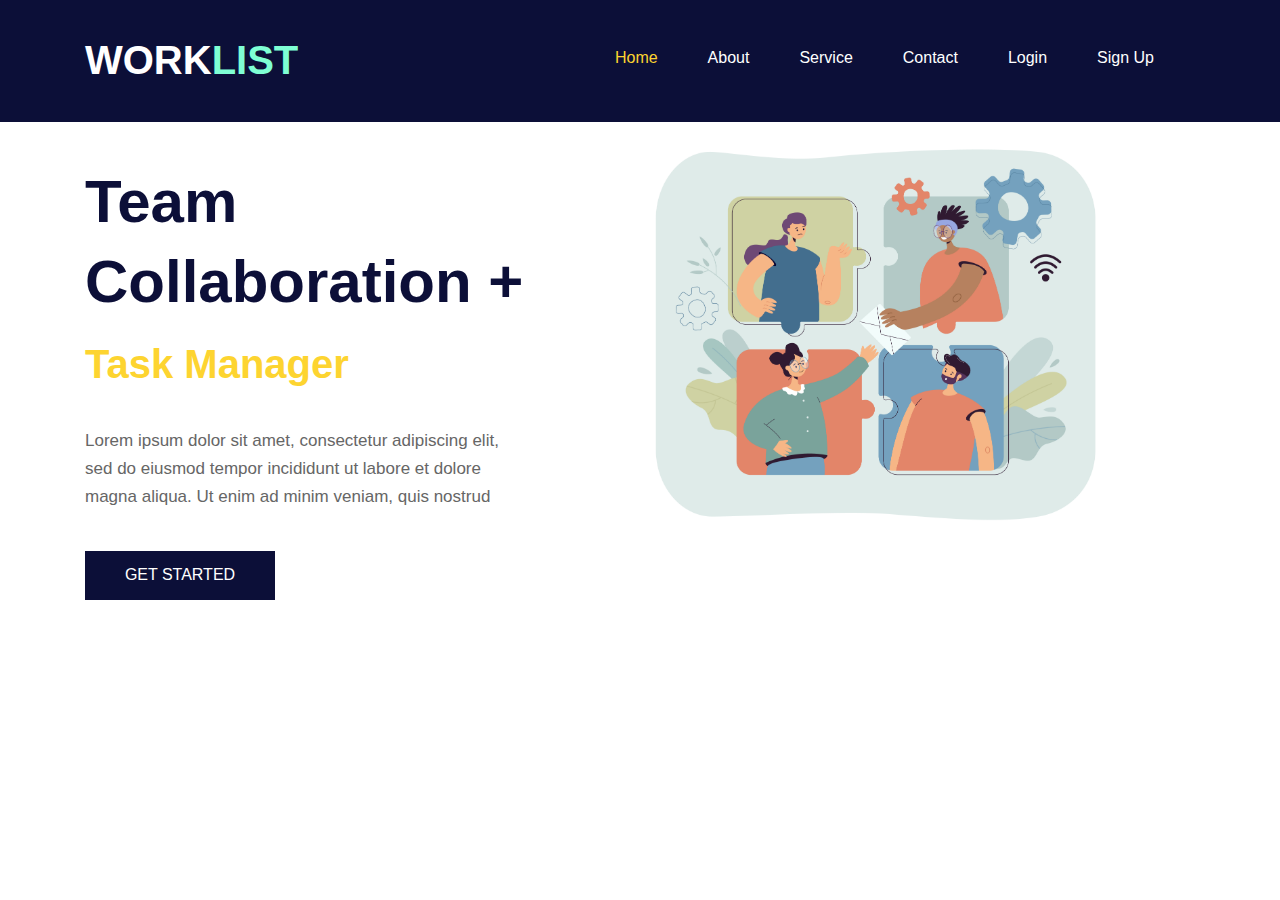
<file: index.html>
<!DOCTYPE html>
<html lang="en">
<head>
    <meta charset="utf-8" />
    <meta content="IE=edge" http-equiv="X-UA-Compatible" />
    <meta content="width=device-width, initial-scale=1" name="viewport" />
    <meta content="initial-scale=1, maximum-scale=1" name="viewport" />    
    <meta content="" name="keywords" />
    <meta content="" name="description" />
    <meta content="" name="author" />
    
    <title>Worklist</title>

    <link href="styles/bootstrap.min.css" rel="stylesheet" />
    <link href="styles/home.css" rel="stylesheet" />
    <link href="styles/home_responsive.css" rel="stylesheet" />
    <link href="asset/images/img.jpg" rel="icon" type="image/gif">
    </link>
</head>

<body class="main-layout">
    <!-- header -->
    <header>
        <!-- header inner -->
        <div class="header">
            <div class="container">
                <div class="row">
                    <div class="col-xl-3 col-lg-3 col-md-3 col-sm-3 col logo_section">
                        <div class="full">
                            <div class="center-desk">
                                <div class="logo">
                                    <a href="/">Work<span style="color: aquamarine;">list</span></a>
                                </div>
                            </div>
                        </div>
                    </div>
                    <div class="col-xl-9 col-lg-9 col-md-9 col-sm-9">
                        <nav class="navigation navbar navbar-expand-md navbar-dark">
                            <button aria-controls="navbarsExample04" aria-expanded="false"
                                aria-label="Toggle navigation" class="navbar-toggler" data-target="#navbarsExample04"
                                data-toggle="collapse" type="button">
                                <span class="navbar-toggler-icon"></span>
                            </button>
                            <div class="collapse navbar-collapse" id="navbarsExample04">
                                <ul class="navbar-nav mr-auto">
                                    <li class="nav-item active">
                                        <a class="nav-link" href="#">Home</a>
                                    </li>
                                    <li class="nav-item">
                                        <a class="nav-link" href="#"> About </a>
                                    </li>
                                    <li class="nav-item">
                                        <a class="nav-link" href="#service"> Service</a>
                                    </li>
                                    <li class="nav-item">
                                        <a class="nav-link" href="#contact">Contact</a>
                                    </li>
                                    <li class="nav-item">
                                        <a class="nav-link" href="templates/user/login.php">Login</a>
                                    </li>
                                    <li class="nav-item">
                                        <a class="nav-link" href="templates/user/signup.php">Sign Up</a>
                                    </li>
                                </ul>
                            </div>
                        </nav>
                    </div>
                </div>
            </div>
        </div>
    </header>
    <!-- end header -->

    <!-- banner -->
    <section class="banner_main">
        <div class="container">
            <div class="row d_flex">
                <div class="col-md-5">
                    <div class="text-bg">
                        <h1>Team Collaboration + <br /> </h1>
                        <span>Task Manager</span>
                        <p>Lorem ipsum dolor sit amet, consectetur adipiscing elit, sed do eiusmod tempor incididunt ut
                            labore et dolore magna aliqua. Ut enim ad minim veniam, quis nostrud </p>
                        <a href="user/registration/">Get Started</a>
                    </div>
                </div>
                <div class="col-md-7">
                    <div class="text-img">
                        <figure><img src="asset/images/img.jpg" /></figure>
                    </div>
                </div>
            </div>
        </div>
    </section>
    <!-- Javascript files-->
    <script src="scripts/"></script>
</body>

</html>
</file>
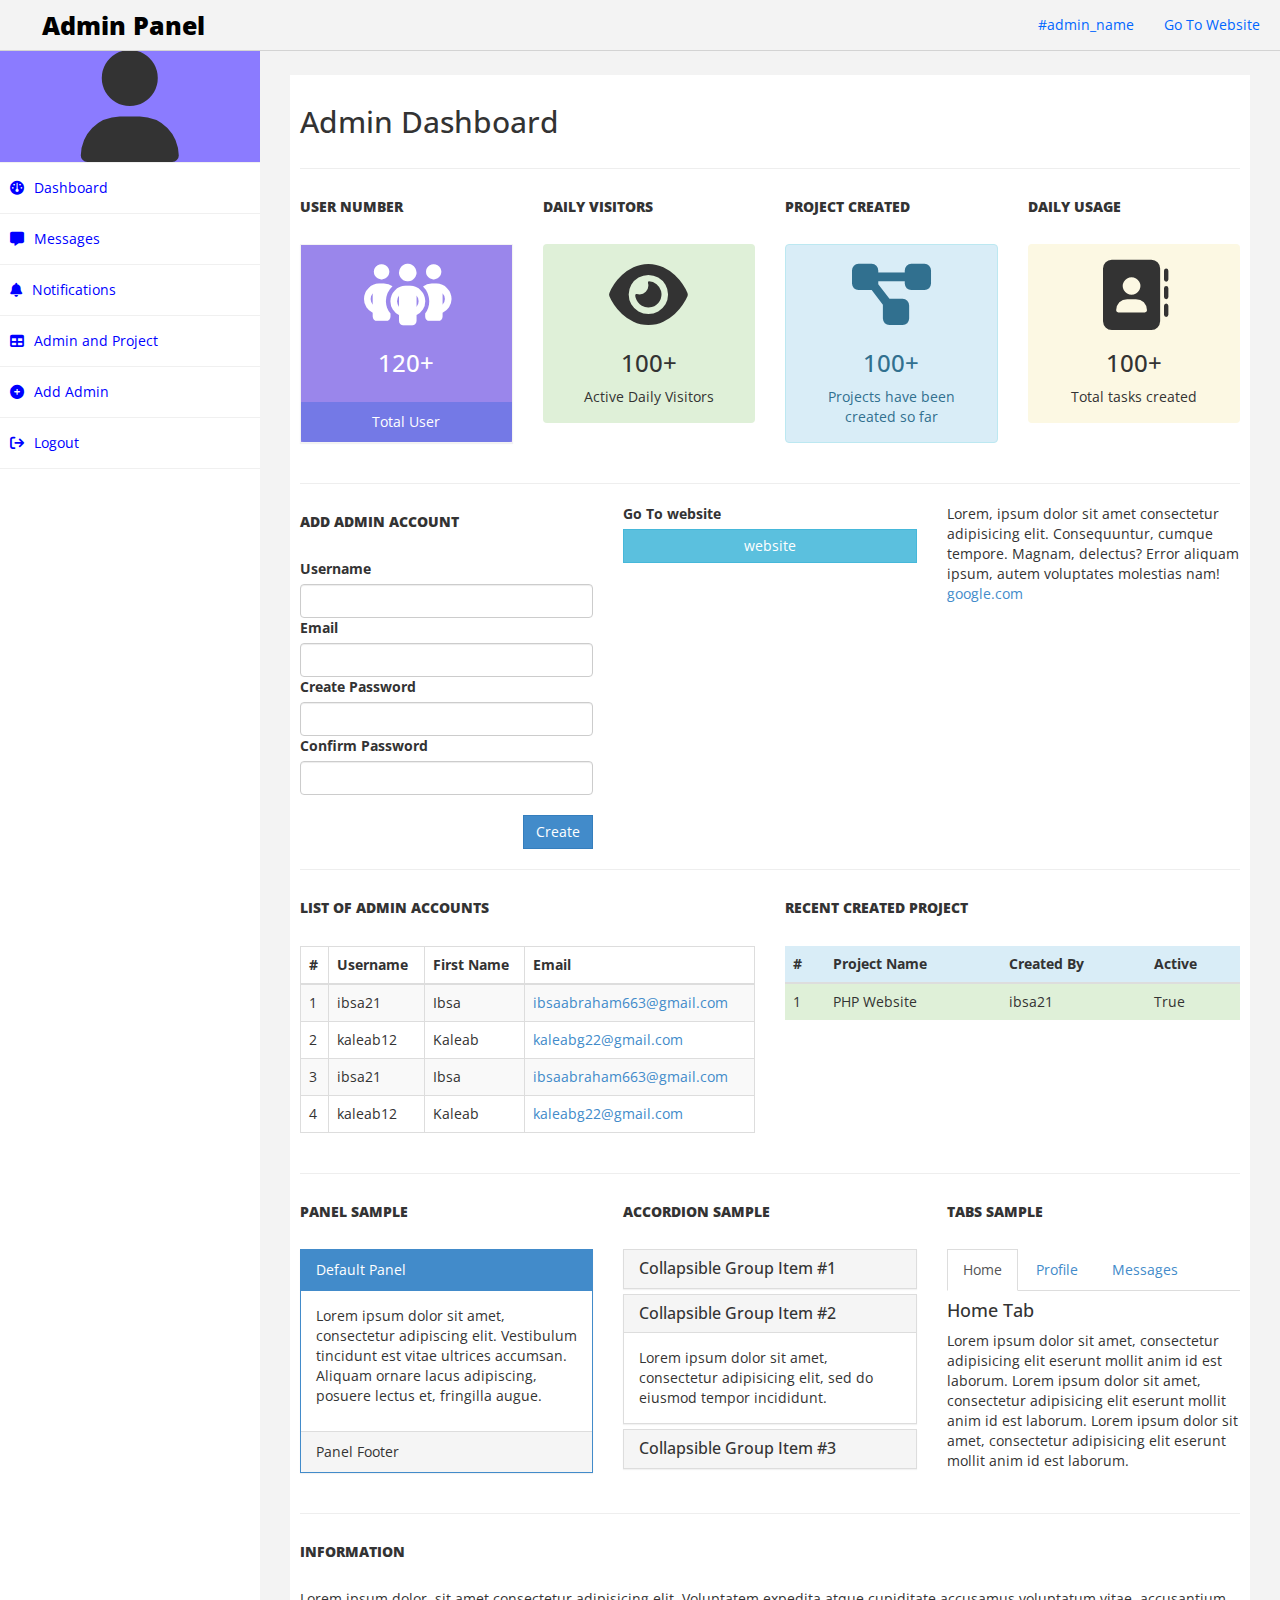
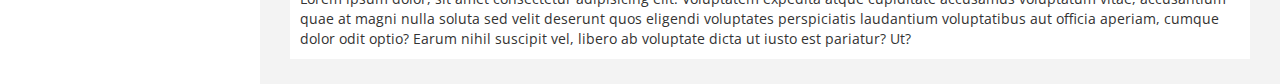
<file: templates/admin/admin.html>
﻿<!DOCTYPE html>
<html>
<head>
    <meta charset="utf-8" />
    <meta name="viewport" content="width=device-width, initial-scale=1.0" />
    <title>Admin</title>
    <!-- BOOTSTRAP STYLES-->
    <link href="/styles/admin/bootstrap.css" rel="stylesheet" />
    <!-- FONTAWESOME STYLES-->
    <!-- <link href="assets/css/font-awesome.css" rel="stylesheet" /> -->
    <link rel="stylesheet" href="https://cdnjs.cloudflare.com/ajax/libs/font-awesome/6.1.1/css/all.min.css">
    <!-- CUSTOM STYLES-->
    <link href="/styles/admin/custom.css" rel="stylesheet" />
    <!-- GOOGLE FONTS-->
    <link href='http://fonts.googleapis.com/css?family=Open+Sans' rel='stylesheet' type='text/css' />
</head>
<body>
    <div id="wrapper">
        <div class="navbar navbar-inverse navbar-fixed-top">
            <div class="adjust-nav">
                <div class="navbar-header">
                    <button type="button" class="navbar-toggle" data-toggle="collapse" data-target=".sidebar-collapse">
                        <span class="icon-bar"></span>
                        <span class="icon-bar"></span>
                        <span class="icon-bar"></span>
                    </button>
                    <a class="navbar-brand" href="#"><i class="fa fa-square-o "></i>&nbsp;Admin Panel</a>
                </div>
                <div class="navbar-collapse collapse">
                    <ul class="nav navbar-nav navbar-right">
                        <li><a href="#admin_name">#admin_name</a></li>
                        <li><a href="admin.html">Go To Website</a></li>
                    </ul>
                </div>

            </div>
        </div>
        <!-- /. NAV TOP  -->
        <nav class="navbar-default navbar-side" role="navigation">
            <div class="sidebar-collapse">
                <ul class="nav" id="main-menu">                    
                    <li class="text-center user-image-back">
                        <i class="fa-solid fa-user fa-8x"></i>                     
                    </li>


                    <li>
                        <a href="index.html"><i class="fa-solid fa-gauge"></i>Dashboard</a>
                    </li>
                    <li>
                        <a href="#messages"><i class="fa-solid fa-message"></i>Messages</a>
                    </li>
                    <li>
                        <a href="#notificaions"><i class="fa-solid fa-bell"></i>Notifications</a>
                    </li>
                    <li>
                        <a href="#admin_project_list"><i class="fa fa-table "></i>Admin and Project</a>
                    </li>
                    <li>
                        <a href="#add_admin"><i class="fa-solid fa-circle-plus"></i>Add Admin </a>
                    </li>
                    <li>
                        <a href="blank.html"><i class="fa-solid fa-arrow-right-from-bracket"></i>Logout</a>
                    </li>
                </ul>
            </div>
        </nav>

        <!-- /. NAV SIDE  -->
        <div id="page-wrapper">
            <div id="page-inner">
                <div class="row">
                    <div class="col-md-12">
                        <h2>Admin Dashboard</h2>
                    </div>
                </div>
                <!-- /. ROW  -->
                <hr />
                <div class="row">
                    <div class="col-md-3 col-sm-3 col-xs-6" id="dashboard">
                        <h5>User Number</h5>
                        <div class="panel panel-primary text-center no-boder bg-color-blue">
                            <div class="panel-body">
                                <i class="fa fa-bar-chart-o fa-5x"></i>
                                <i class="fa-solid fa-people-group fa-5x"></i>
                                <h3>120+</h3>
                            </div>
                            <div class="panel-footer back-footer-blue">
                                Total User
                            
                            </div>
                        </div>
                    </div>
                    <div class="col-md-3 col-sm-3 col-xs-6" id="daily_visitors">
                        <h5>Daily Visitors</h5>
                            <div class="alert bg-success text-center">
                                <i class="fa-solid fa-eye fa-5x"></i>
                                <h3> 100+ </h3>
                                Active Daily Visitors
                            </div>
                    </div>
                    <div class="col-md-3 col-sm-3 col-xs-6" id="project_created">
                        <h5>Project Created</h5>
                        <div class="alert alert-info text-center">
                            <i class="fa-solid fa-diagram-project fa-5x"></i>
                            <h3> 100+ </h3>
                            Projects have been created so far
                        </div>
                    </div>
                    <div class="col-md-3 col-sm-3 col-xs-6" id="daily_usage">
                        <h5>Daily Usage</h5>
                        <div class="alert bg-warning text-center">
                            <i class="fa-solid fa-address-book fa-5x"></i>
                            <h3> 100+ </h3>
                            Total tasks created
                        </div>
                    </div>
                </div>
                <!-- /. ROW  -->
                <hr />
                <div class="row">
                    <div class="col-md-4" id="add_admin">
                        <h5>Add Admin Account</h5>
                        <div class="form-group">
                            <label>Username</label>
                            <input class="form-control" name="admin_username" required />
                            <label for="">Email</label>
                            <input type="text" class="form-control" name="admin_email" required>
                            <label for="">Create Password</label>
                            <input type="password" class="form-control" name = "admin_password" required>
                            <label for="">Confirm Password</label>
                            <input type="password" class="form-control" name="confirm_passwrod" required><br>
                            <input type="submit" class="btn btn-primary" style="float: right;" value="Create">
                        </div>
                    </div>
                    <div class="col-md-4">
                        <label>Go To website</label>
                        <a href="blank.html" target="_blank" class="btn btn-info btn-block">website</a>
                    </div>

                    <div class="col-md-4">
                        Lorem, ipsum dolor sit amet consectetur adipisicing elit. Consequuntur, cumque tempore. Magnam, delectus? Error aliquam ipsum, autem voluptates molestias nam!
                        <a href="www.google.com">google.com</a>
                    </div>
                </div>
                <hr />

                <div class="row" id="admin_project_list">
                    <div class="col-md-6">
                        <h5>List of Admin Accounts</h5>
                        <table class="table table-striped table-bordered table-hover">
                            <thead>
                                <tr>
                                    <th>#</th>
                                    <th>Username</th>
                                    <th>First Name</th>
                                    <th>Email</th>
                                </tr>
                            </thead>
                            <tbody>
                                <tr>
                                    <td>1</td>
                                    <td>ibsa21</td>
                                    <td>Ibsa</td>
                                    <td><a href="mailto:ibsaabraham663@gmail.com">ibsaabraham663@gmail.com</a></td>
                                </tr>
                                <tr>
                                    <td>2</td>
                                    <td>kaleab12</td>
                                    <td>Kaleab</td>
                                    <td><a href="kaleabg22@gmail.com">kaleabg22@gmail.com</a></td>
                                </tr>
                                <tr>
                                    <td>3</td>
                                    <td>ibsa21</td>
                                    <td>Ibsa</td>
                                    <td><a href="mailto:ibsaabraham663@gmail.com">ibsaabraham663@gmail.com</a></td>
                                </tr>
                                <tr>
                                    <td>4</td>
                                    <td>kaleab12</td>
                                    <td>Kaleab</td>
                                    <td><a href="kaleabg22@gmail.com">kaleabg22@gmail.com</a></td>
                                </tr>
                            </tbody>
                        </table>

                    </div>
                    <div class="col-md-6">
                        <h5>Recent Created Project</h5>
                        <div class="table-responsive">
                            <table class="table">
                                <thead>
                                    <tr class="info">
                                        <th>#</th>
                                        <th>Project Name</th>
                                        <th>Created By</th>
                                        <th>Active</th>
                                    </tr>
                                </thead>
                                <tbody>
                                    <tr class="success">
                                        <td>1</td>
                                        <td>PHP Website</td>
                                        <td>ibsa21</td>
                                        <td>True</td>
                                    </tr>
                                </tbody>
                            </table>
                        </div>
                    </div>
                </div>
                <!-- /. ROW  -->
                <hr />


                <div class="row">
                    <div class="col-md-4">
                        <h5>Panel Sample</h5>
                        <div class="panel panel-primary">
                            <div class="panel-heading">
                                Default Panel
                            </div>
                            <div class="panel-body">
                                <p>Lorem ipsum dolor sit amet, consectetur adipiscing elit. Vestibulum tincidunt est vitae ultrices accumsan. Aliquam ornare lacus adipiscing, posuere lectus et, fringilla augue.</p>
                            </div>
                            <div class="panel-footer">
                                Panel Footer
                            </div>
                        </div>
                    </div>
                    <div class="col-md-4">
                        <h5>Accordion Sample</h5>
                        <div class="panel-group" id="accordion">
                            <div class="panel panel-default">
                                <div class="panel-heading">
                                    <h4 class="panel-title">
                                        <a data-toggle="collapse" data-parent="#accordion" href="#collapseOne" class="collapsed">Collapsible Group Item #1</a>
                                    </h4>
                                </div>
                                <div id="collapseOne" class="panel-collapse collapse" style="height: 0px;">
                                    <div class="panel-body">
                                        Lorem ipsum dolor sit amet, consectetur adipisicing elit, sed do eiusmod tempor incididunt.
                                    </div>
                                </div>
                            </div>
                            <div class="panel panel-default">
                                <div class="panel-heading">
                                    <h4 class="panel-title">
                                        <a data-toggle="collapse" data-parent="#accordion" href="#collapseTwo">Collapsible Group Item #2</a>
                                    </h4>
                                </div>
                                <div id="collapseTwo" class="panel-collapse in" style="height: auto;">
                                    <div class="panel-body">
                                        Lorem ipsum dolor sit amet, consectetur adipisicing elit, sed do eiusmod tempor incididunt.

                                    </div>
                                </div>
                            </div>
                            <div class="panel panel-default">
                                <div class="panel-heading">
                                    <h4 class="panel-title">
                                        <a data-toggle="collapse" data-parent="#accordion" href="#collapseThree" class="collapsed">Collapsible Group Item #3</a>
                                    </h4>
                                </div>
                                <div id="collapseThree" class="panel-collapse collapse">
                                  

                                        <div class="panel-body">
                                             Lorem ipsum dolor sit amet, consectetur adipisicing elit, sed do eiusmod tempor incididunt.
                                        </div>
                                </div>
                            </div>
                        </div>
                    </div>
                    <div class="col-md-4">
                        <h5>Tabs Sample</h5>
                        <ul class="nav nav-tabs">
                            <li class="active"><a href="#home" data-toggle="tab">Home</a>
                            </li>
                            <li class=""><a href="#profile" data-toggle="tab">Profile</a>
                            </li>
                            <li class=""><a href="#messages" data-toggle="tab">Messages</a>
                            </li>

                        </ul>
                        <div class="tab-content">
                            <div class="tab-pane fade active in" id="home">
                                <h4>Home Tab</h4>
                                <p>
                                    Lorem ipsum dolor sit amet, consectetur adipisicing elit eserunt mollit anim id est laborum.
                                        Lorem ipsum dolor sit amet, consectetur adipisicing elit eserunt mollit anim id est laborum.
                                        Lorem ipsum dolor sit amet, consectetur adipisicing elit eserunt mollit anim id est laborum.
                                </p>
                            </div>
                            <div class="tab-pane fade" id="profile">
                                <h4>Profile Tab</h4>
                                <p>
                                    Lorem ipsum dolor sit amet, consectetur adipisicing elit eserunt mollit anim id est laborum.
                                        Lorem ipsum dolor sit amet, consectetur adipisicing elit eserunt mollit anim id est laborum.
                                        Lorem ipsum dolor sit amet, consectetur adipisicing elit eserunt mollit anim id est laborum.
                                </p>

                            </div>
                            <div class="tab-pane fade" id="messages">
                                <h4>Messages Tab</h4>
                                <p >
                                    Lorem ipsum dolor sit amet, consectetur adipisicing elit eserunt mollit anim id est laborum.
                                        Lorem ipsum dolor sit amet, consectetur adipisicing elit eserunt mollit anim id est laborum.
                                        Lorem ipsum dolor sit amet, consectetur adipisicing elit eserunt mollit anim id est laborum.
                                </p>

                            </div>

                        </div>
                    </div>

                </div>
                <!-- /. ROW  -->
                <hr />
                  <div class="row">
                    <div class="col-md-12">
                        <h5>Information</h5>
                        Lorem ipsum dolor, sit amet consectetur adipisicing elit. Voluptatem expedita atque cupiditate accusamus voluptatum vitae, accusantium quae at magni nulla soluta sed velit deserunt quos eligendi voluptates perspiciatis laudantium voluptatibus aut officia aperiam, cumque dolor odit optio? Earum nihil suscipit vel, libero ab voluptate dicta ut iusto est pariatur? Ut?
                    </div>
                </div>
                <!-- /. ROW  -->

            </div>
            <!-- /. PAGE INNER  -->
        </div>
        <!-- /. PAGE WRAPPER  -->
    </div>
    <!-- /. WRAPPER  -->

    <script src="/scripts/js/jquery.min.js"></script>
    <!-- BOOTSTRAP SCRIPTS -->
    <script src="/scripts/js/admin_js/custom.js"></script>
    <!-- METISMENU SCRIPTS -->
    <script src="/scripts/js/admin_js/jquery.metisMenu.js"></script>
    <!-- CUSTOM SCRIPTS -->
    <script src="/scripts/js/bootstrap.min.js"></script>


</body>
</html>
</file>
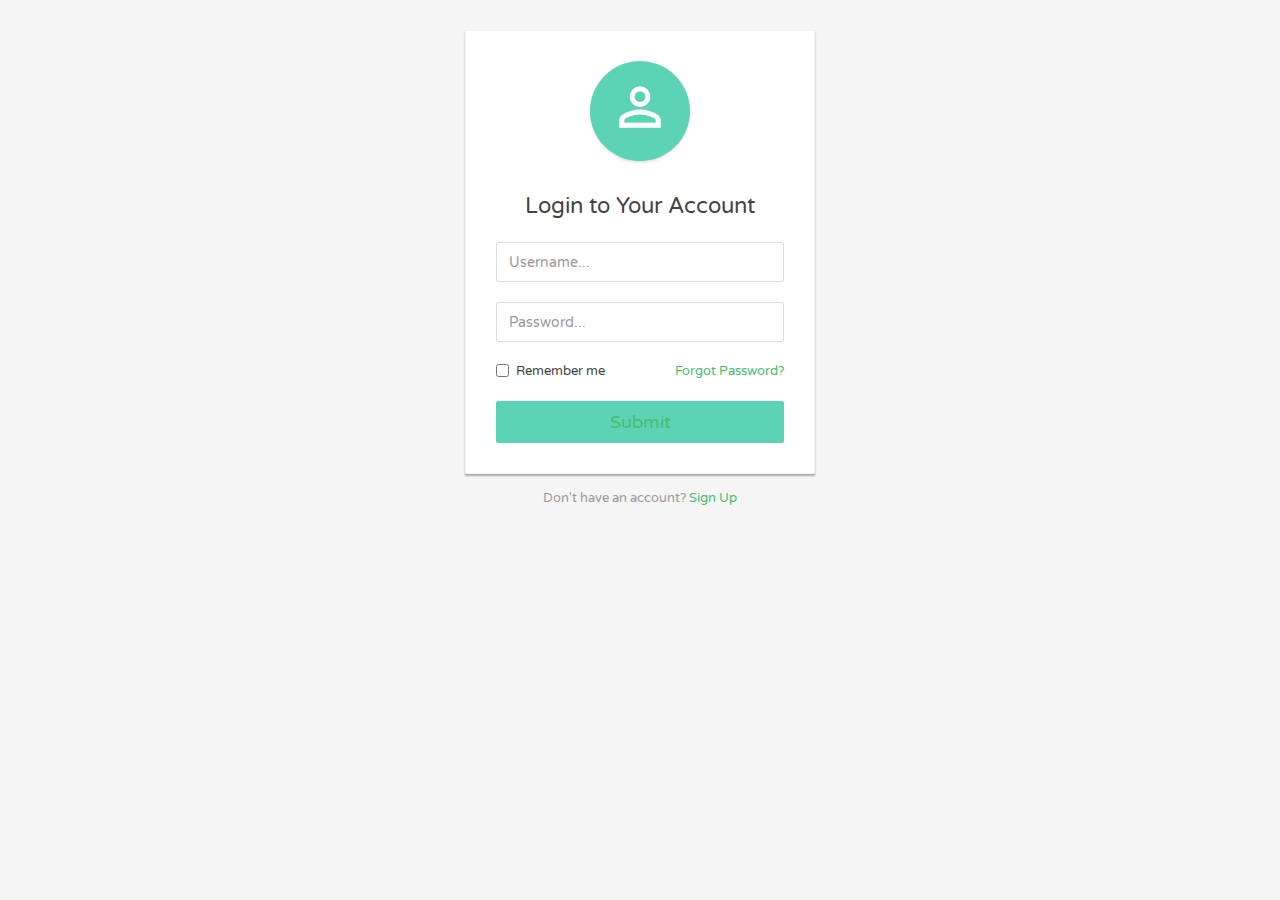
<file: templates/user/login.html>
<!DOCTYPE html>

<html lang="en">
<title>Login</title>
<link rel="stylesheet" href="https://fonts.googleapis.com/icon?family=Material+Icons">
<link href="https://fonts.googleapis.com/css?family=Roboto|Varela+Round" rel="stylesheet">
<link rel="stylesheet" href="https://maxcdn.bootstrapcdn.com/bootstrap/3.3.7/css/bootstrap.min.css">
<script src="https://ajax.googleapis.com/ajax/libs/jquery/1.12.4/jquery.min.js"></script>
<script src="https://maxcdn.bootstrapcdn.com/bootstrap/3.3.7/js/bootstrap.min.js"></script>
<style>
    body {
        color: #999;
        background: #f5f5f5;
        font-family: 'Varela Round', sans-serif;
    }

    .form-control {
        box-shadow: none;
        border-color: #ddd;
    }

    .form-control:focus {
        border-color: #4aba70;
    }

    .login-form {
        width: 350px;
        margin: 0 auto;
        padding: 30px 0;
    }

    .login-form form {
        color: #434343;
        border-radius: 1px;
        margin-bottom: 15px;
        background: #fff;
        border: 1px solid #f3f3f3;
        box-shadow: 0px 2px 2px rgba(0, 0, 0, 0.3);
        padding: 30px;
    }

    .login-form h4 {
        text-align: center;
        font-size: 22px;
        margin-bottom: 20px;
    }

    .login-form .avatar {
        color: #fff;
        margin: 0 auto 30px;
        text-align: center;
        width: 100px;
        height: 100px;
        border-radius: 50%;
        z-index: 9;
        /* background: #4aba70; */
        background: #5cd3b4;

        padding: 15px;
        box-shadow: 0px 2px 2px rgba(0, 0, 0, 0.1);
    }

    .login-form .avatar i {
        font-size: 62px;
    }

    .login-form .form-group {
        margin-bottom: 20px;
    }

    .login-form .form-control,
    .login-form .btn {
        min-height: 40px;
        border-radius: 2px;
        transition: all 0.5s;
    }

    .login-form .close {
        position: absolute;
        top: 15px;
        right: 15px;
    }

    .login-form .btn {
        background: #5cd3b4;

        border: none;
        line-height: normal;
    }

    .login-form .btn:hover,
    .login-form .btn:focus {
        background: #41cba9;

    }

    .login-form .checkbox-inline {
        float: left;
    }

    .login-form input[type="checkbox"] {
        margin-top: 2px;
    }

    .login-form .forgot-link {
        float: right;
    }

    .login-form .small {
        font-size: 13px;
    }

    .login-form a {
        color: #4aba70;
    }
</style>

<body>
    <div class="login-form">
        <form action="" method="post">
            <div class="avatar"><i class="material-icons">&#xE7FF;</i></div>
            <h4 class="modal-title">Login to Your Account</h4>
            <div class="form-group">
                <input type="text" name="username" placeholder="Username..." class="form-control">
            </div>
            <div class="form-group">
                <input type="password" name="password" placeholder="Password..." class="form-control">
            </div>
            <div class="form-group small clearfix">
                <label class="checkbox-inline"><input type="checkbox"> Remember me</label>
                <a href="#" class="forgot-link">Forgot Password?</a>
            </div>
            <!-- <input type="submit" class="btn btn-primary btn-block btn-lg" value="Login">               -->
            <a href="../projects/personal_homepage.html" class="btn btn-primary btn-block btn-lg">Submit</a>
        </form>
        <div class="text-center small">Don't have an account? <a href="signup.html">Sign Up</a> </div>
    </div>
</body>
</html>
</file>
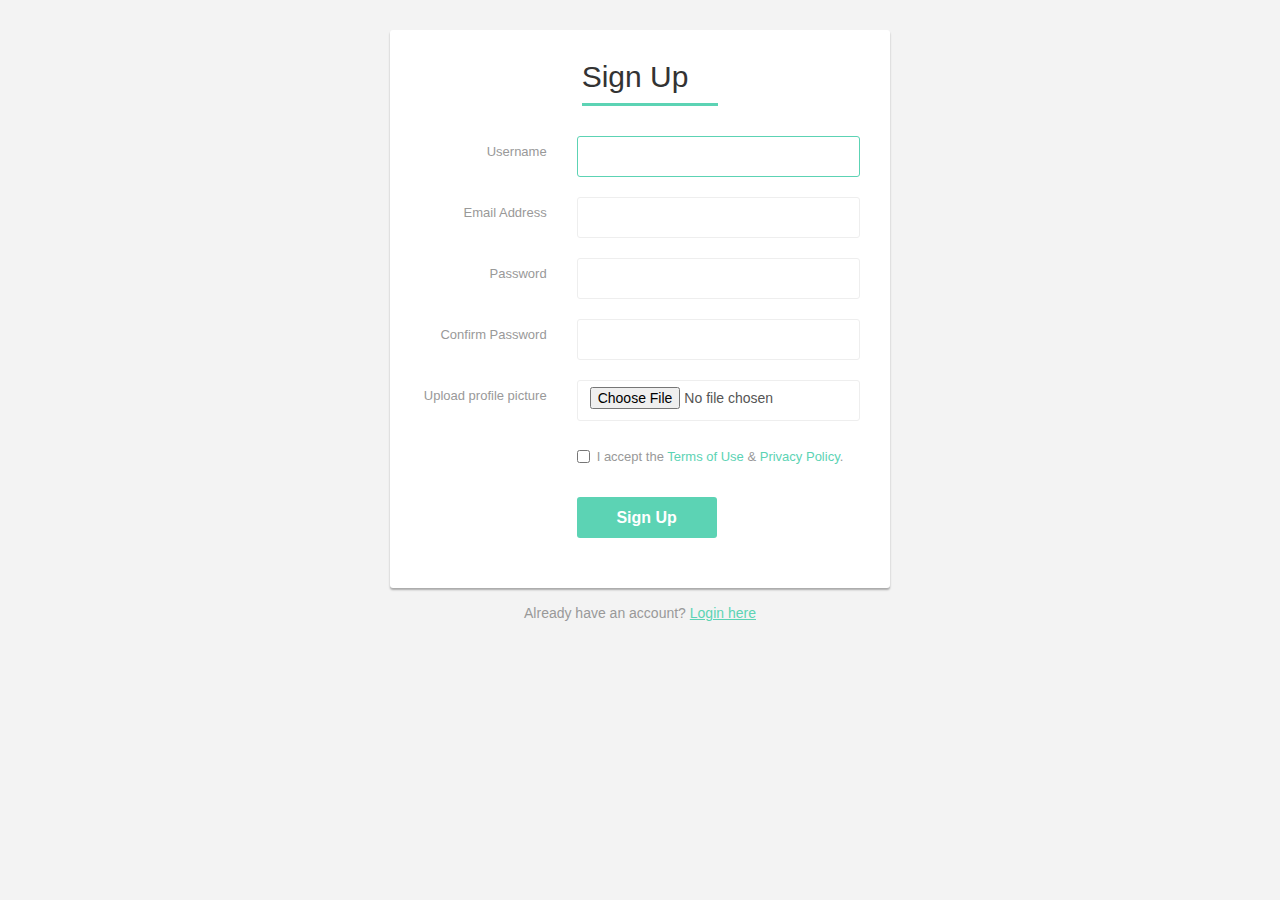
<file: templates/user/signup.html>
<!DOCTYPE html>

<html lang="en">

<head>
    <title>Sign Up</title>
    <link rel="stylesheet" href="https://maxcdn.bootstrapcdn.com/bootstrap/3.3.7/css/bootstrap.min.css">
    <script src="https://ajax.googleapis.com/ajax/libs/jquery/1.12.4/jquery.min.js"></script>
    <script src="https://maxcdn.bootstrapcdn.com/bootstrap/3.3.7/js/bootstrap.min.js"></script>

    <style>
        body {
            color: #999;
            background: #f3f3f3;
            font-family: 'Roboto', sans-serif;
        }

        .form-control {
            border-color: #eee;
            min-height: 41px;
            box-shadow: none !important;
        }

        .form-control:focus {
            border-color: #5cd3b4;
        }

        .form-control,
        .btn {
            border-radius: 3px;
        }

        .signup-form {
            width: 500px;
            margin: 0 auto;
            padding: 30px 0;
        }

        .signup-form h2 {
            color: #333;
            margin: 0 0 30px 0;
            display: inline-block;
            padding: 0 30px 10px 0;
            border-bottom: 3px solid #5cd3b4;
        }

        .signup-form form {
            color: #999;
            border-radius: 3px;
            margin-bottom: 15px;
            background: #fff;
            box-shadow: 0px 2px 2px rgba(0, 0, 0, 0.3);
            padding: 30px;
        }

        .signup-form .form-group {
            margin-bottom: 20px;
        }

        .signup-form label {
            font-weight: normal;
            font-size: 13px;
        }

        .signup-form input[type="checkbox"] {
            margin-top: 2px;
        }

        .signup-form .btn {
            font-size: 16px;
            font-weight: bold;
            background: #5cd3b4;
            border: none;
            margin-top: 20px;
            min-width: 140px;
        }

        .signup-form .btn:hover,
        .signup-form .btn:focus {
            background: #41cba9;
            outline: none !important;
        }

        .signup-form a {
            color: #5cd3b4;
            text-decoration: underline;
        }

        .signup-form a:hover {
            text-decoration: none;
        }

        .signup-form form a {
            color: #5cd3b4;
            text-decoration: none;
        }

        .signup-form form a:hover {
            text-decoration: underline;
        }
    </style>
</head>

<body>

    <div class="signup-form">
        <form action="process.php" method="post" class="form-horizontal">
            <div class="col-xs-8 col-xs-offset-4">
                <h2>Sign Up</h2>
            </div>
            <div class="form-group">
                <label class="control-label col-xs-4">Username</label>
                <div class="col-xs-8">
                    <input class="form-control" autofocus="" id="id_username" maxlength="150" name="username"
                        required="" type="text" />
                </div>
            </div>
            <div class="form-group">
                <label class="control-label col-xs-4">Email Address</label>
                <div class="col-xs-8">
                    <input class="form-control" id="id_email" maxlength="254" name="email" type="email" />
                </div>
            </div>
            <div class="form-group">
                <label class="control-label col-xs-4">Password</label>
                <div class="col-xs-8">
                    <input class="form-control" autocomplete="new-password" id="id_password1" name="password1"
                        required="" type="password" />
                </div>
            </div>
            <div class="form-group">
                <label class="control-label col-xs-4">Confirm Password</label>
                <div class="col-xs-8">
                    <input class="form-control" autocomplete="new-password" id="id_password2" name="password2"
                        required="" type="password" />
                </div>
            </div>
            <!--  k- added an upload picture form input -->
            <div class="form-group">
                <label class="control-label col-xs-4">Upload profile picture</label>
                <div class="col-xs-8">
                    <input class="form-control" autocomplete="new-password" id="id_password2" name="password2"
                        required="" type="file" />
                </div>
            </div>
            <div class="form-group">
                <div class="col-xs-8 col-xs-offset-4">
                    <p><label class="checkbox-inline"><input type="checkbox" required="required"> I accept the <a
                                href="#">Terms of Use</a> &amp; <a href="#">Privacy Policy</a>.</label></p>
                    <button type="submit" class="btn btn-primary btn-lg">Sign Up</button>
                </div>
            </div>
        </form>
        <div class="text-center">Already have an account? <a href="login.html">Login here</a></div>
    </div>
</body>

</html>
</file>
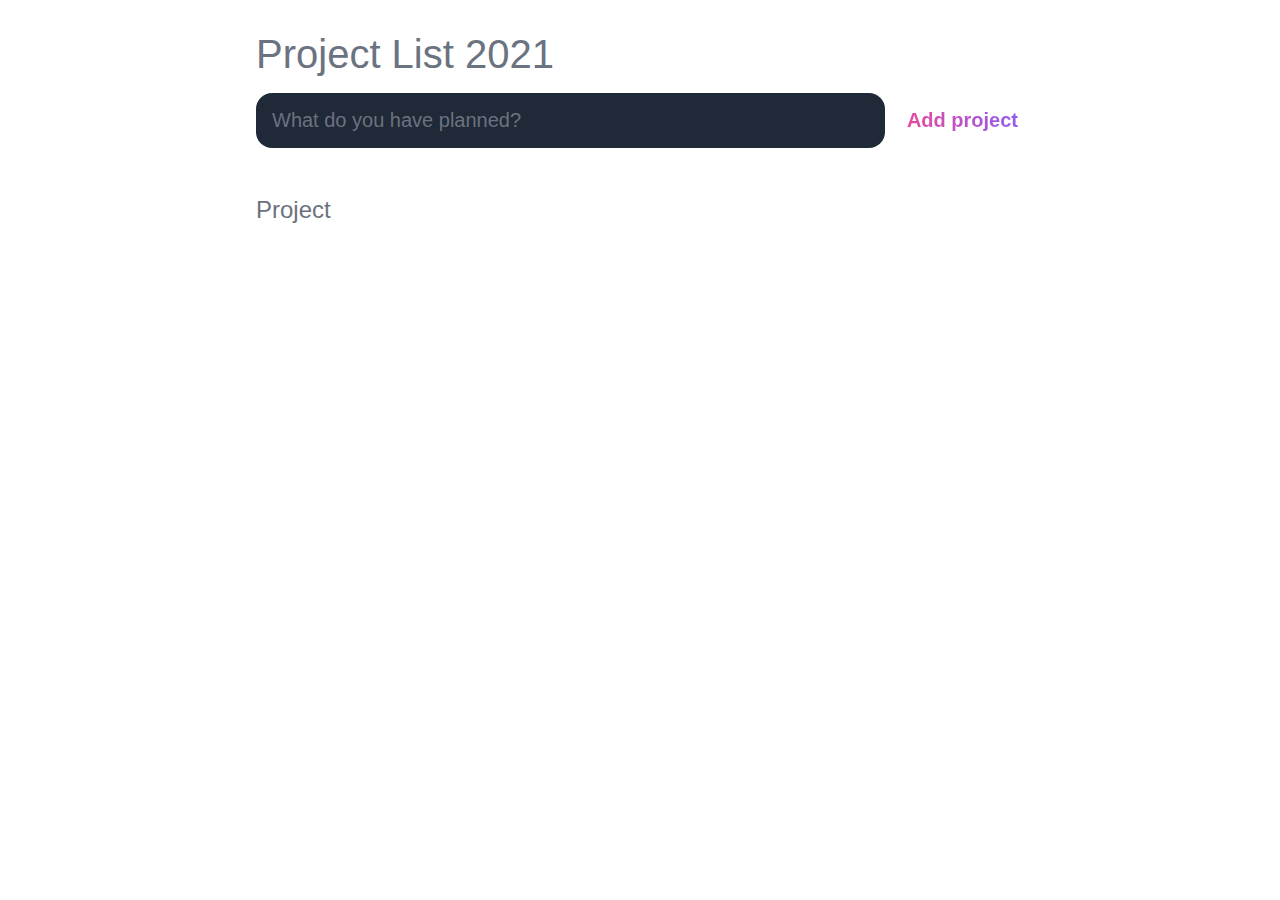
<file: templates/user/user_page.html>
<!DOCTYPE html>
<html lang="en">

<head>
    <meta charset="UTF-8">
    <meta http-equiv="X-UA-Compatible" content="IE=edge">
    <meta name="viewport" content="width=device-width, initial-scale=1.0">
    <title>USER HOME PAGE</title>
    <link rel="stylesheet" href="./user_style.css">

</head>

<body>
    <div class="user_container">
        <header>
            
        </header>
        <div class="header">
            <h1>Project List 2021</h1>
            <form id="new-project-form">
                <input type="text" name="new-project-input" id="new-project-input" placeholder="What do you have planned?" />
                <input type="submit" id="new-project-submit" value="Add project" />
            </form>

        </div>
        <main>
            <section class="project-list">
                <h2>Project</h2>

                <div id="projects">

                    <!-- <div class="project">
                        <div class="content">
                            <input 
                                type="text" 
                                class="text" 
                                value="A new task"
                                readonly>
                        </div>
                        <div class="actions">
                            <button class="edit">Edit</button>
                            <button class="delete">Delete</button>
                        </div>
                    </div> -->

                </div>
            </section>
        </main>
    </div>
    <script src="./user_home.js"></script>
</body>

</html>
</file>
<file: styles/home.css>
@import url('https://fonts.googleapis.com/css?family=Rajdhani:300,400,500,600,700');
@import url('https://fonts.googleapis.com/css?family=Poppins:100,100i,200,200i,300,300i,400,400i,500,500i,600,600i,700,700i,800,800i,900,900i');

* {
     box-sizing: border-box !important;
}

html {
     scroll-behavior: smooth;
}

body {
     color: #666666;
     font-size: 14px;
     font-family: 'Roboto', sans-serif;
     line-height: 1.80857;
     font-weight: normal;
}

a {
     color: #1f1f1f;
     text-decoration: none !important;
     outline: none !important;
     -webkit-transition: all .3s ease-in-out;
     -moz-transition: all .3s ease-in-out;
     -ms-transition: all .3s ease-in-out;
     -o-transition: all .3s ease-in-out;
     transition: all .3s ease-in-out;
}

h1,
h2,
h3,
h4,
h5,
h6 {
     letter-spacing: 0;
     font-weight: normal;
     position: relative;
     padding: 0 0 10px 0;
     font-weight: normal;
     line-height: normal;
     color: #111111;
     margin: 0
}

h1 {
     font-size: 24px
}

button:focus {
     outline: none;
}

ul,
li,
ol {
     margin: 0px;
     padding: 0px;
     list-style: none;
}

p {
     margin: 0px;
     font-weight: 300;
     font-size: 15px;
     line-height: 24px;
}

a {
     color: #222222;
     text-decoration: none;
     outline: none !important;
}

a,
.btn {
     text-decoration: none !important;
     outline: none !important;
     -webkit-transition: all .3s ease-in-out;
     -moz-transition: all .3s ease-in-out;
     -ms-transition: all .3s ease-in-out;
     -o-transition: all .3s ease-in-out;
     transition: all .3s ease-in-out;
}

 :focus {
     outline: 0;
}

.btn-custom {
     margin-top: 20px;
     background-color: transparent !important;
     border: 2px solid #ddd;
     padding: 12px 40px;
     font-size: 16px;
}


blockquote {
     margin: 20px 0 20px;
     padding: 30px;
}

button {
     border: 0;
     margin: 0;
     padding: 0;
     cursor: pointer;
}


/**-- heading section --**/
/*-- navigation--*/

.navigation.navbar {
     float: right;
}

.navigation.navbar-dark .navbar-nav .nav-link {
     padding: 0 25px;
     color: #fff;
     font-size: 16px;
     line-height: 20px;
}

.navigation.navbar-dark .navbar-nav .nav-link:focus,
.navigation.navbar-dark .navbar-nav .nav-link:hover {
     color: #fdd430;
}

.navigation.navbar-dark .navbar-nav .active>.nav-link,
.navigation.navbar-dark .navbar-nav .nav-link.active,
.navigation.navbar-dark .navbar-nav .nav-link.show,
.navigation.navbar-dark .navbar-nav .show>.nav-link {
     color: #fdd430;
}


/*-- header area --*/
.header {
     background: #0c0f38;
     width: 100%;
     padding: 40px 40px 40px 40px;
}

.logo a {
     font-size: 40px;
     font-weight: bold;
     text-transform: uppercase;
     color: #fff;
     line-height: 40px;
}

.banner_main {
     /* background: #0c0f38; */
     background-size: 100% 100%;
     background-repeat: no-repeat;
     padding-bottom: 90px;
}
.text-bg {
     margin-top: 40px;
}
.text-bg h1 {
     color: #0c0f38;
     font-size: 60px;
     line-height: 80px;
     padding-bottom: 25px;
     font-weight: bold;
}

.text-bg span {
     color: #fdd430;
     font-size: 40px;
     line-height: 35px;
     font-weight: bold;
}

.text-bg p {
     font-size: 17px;
     line-height: 28px;
     padding: 40px 0;
}

.text-bg a {
     font-size: 16px;
     background-color: #0c0f38;
     color: #fff;
     padding: 10px 0px;
     width: 100%;
     max-width: 190px;
     text-align: center;
     display: inline-block;
     text-transform: uppercase;
}

.text-bg a:hover {
     background-color: #000;
     color: #fff;
}

.text-img figure {
     margin: 0px;
}

.text-img figure img {
     width: 100%;
}

.titlepage {
     text-align: center;
     padding-bottom: 60px;
}

.titlepage h2 {
     font-size: 45px;
     color: #0c0f38;
     line-height: 40px;
     font-weight: bold;
     padding: 0;
}
</file>
<file: styles/home_responsive.css>
@media (min-width: 768px) and (max-width: 991px) {

    .navigation.navbar-dark .navbar-nav .nav-link {
        padding: 0 20px;
    }
    .text-bg h1 {
        padding-top: 0px;
        font-size: 44px;
        line-height: 61px;
        padding-bottom: 18px;
    }
    .text-bg span {
        font-size: 28px;
        line-height: 30px;
    }
    .text-bg a {
        margin-right: 5px;
        padding: 10px 23px;
        float: inherit;
        max-width: 156px;
    }
}

@media (min-width: 576px) and (max-width: 767px) {
    .mean-container .mean-bar {
        margin-top: 0px;
    }
    .text-bg a {
        float: inherit;
        margin-bottom: 30px;
    }
    .titlepage h2 {
        font-size: 36px;
    }
    .web_hosting p {
        padding: 40px 0px;
    }
    .bg {
        margin-bottom: 30px;
    }
    .cont p {
        padding: 0px 30px;
        padding-bottom: 60px;
    }
    .cont {
        margin-top: 50%;
    }
    .main_form {
        margin-bottom: -58%;
    }
    .cont span {
        font-size: 20px;
        line-height: 24px;
    }
    .navigation.navbar {
        float: right;
        display: inherit !important;
        padding: 0;
        width: 100%;
    }
    .navigation .navbar-collapse {
        background: #fff;
        padding: 20px;
        margin-top: 56px;
        position: absolute;
        width: 100%;
        margin-right: 20px;
        z-index: 999;
    }
    .navigation.navbar-dark .navbar-nav .nav-link {
        padding: 10px 0;
        color: #000;
    }
    .navigation.navbar-dark .navbar-toggler {
        border-color: #fff;
        float: right;
    }
}

@media (max-width: 575px) {
    .header {
        padding: 40px 0px 0px 0px;
    }
    .logo {
        text-align: center !important;
        padding-bottom: 25px;
        float: left;
    }
    .text-bg h1 {
        font-size: 41px;
        line-height: 55px;
        padding-bottom: 18px;
    }
    .text-bg a {
        float: inherit;
        margin-bottom: 30px;
    }
    .text-bg span {
        font-size: 26px;
        line-height: 30px;
    }
    .titlepage h2 {
        font-size: 28px;
        line-height: 35px;
    }
    .web_hosting p {
        padding: 40px 0px;
    }
    .bg {
        margin-bottom: 30px;
    }
    .cont h3 {
        font-size: 30px;
    }
    .cont p {
        padding: 0px 0px;
        padding-bottom: 60px;
    }
    .cont span {
        font-size: 20px;
        line-height: 30px;
    }
    .cont {
        margin-top: 89%;
    }
    .main_form {
        margin-bottom: -102%;
        padding: 55px 15px;
    }
    .navigation.navbar {
        float: right;
        display: inherit !important;
        padding: 0;
        width: 100%;
        margin-top: -70px;
    }
    .navigation .navbar-collapse {
        background: #fff;
        padding: 20px;
        margin-top: 56px;
        position: absolute;
        width: 100%;
        margin-right: 20px;
        z-index: 999;
    }
    .navigation.navbar-dark .navbar-nav .nav-link {
        padding: 10px 0;
        color: #000;
    }
    .navigation.navbar-dark .navbar-toggler {
        border-color: #fff;
        float: right;
    }
}
</file>
<file: styles/admin/custom.css>
body {
    font-family: 'Open Sans', sans-serif;
}

#wrapper {
    width: 100%;
    margin-top: 50px;
}

#page-wrapper {
    padding: 15px 15px;
    min-height: 600px;
    background: #F3F3F3;

}

#page-inner {
    width: 100%;
    margin: 10px 20px 10px 0px;
    background-color: #fff !important;
    padding: 10px;
    min-height: 1200px;
}

.text-center {
    text-align: center;
}

.user-image-back {
    background-color: #8B7BFF;
}

h5,
.h5 {
    font-size: 14px;
    font-weight: 900;
    text-transform: uppercase;
    padding-bottom: 20px;
}


/* styling menu */
.navbar-inverse .navbar-nav>li>a {
    color: #06F;
}

.navbar-inverse .navbar-nav>li>a:hover,
.navbar-inverse .navbar-nav>li>a:focus {
    color: #06F;
}

.arrow {
    float: right;
}

.fa.arrow:before {
    content: "\f104";
}

.active>a>.fa.arrow:before {
    content: "\f107";
}


.nav-second-level li,
.nav-third-level li {
    border-bottom: none !important;
}

.nav-second-level li a {
    padding-left: 37px;
}

.nav-third-level li a {
    padding-left: 55px;
}

.sidebar-collapse,
.sidebar-collapse .nav {
    background: none;
}

.sidebar-collapse .nav {
    padding: 0;
}

.sidebar-collapse .nav>li>a {
    background: #FFFFFF;
    text-shadow: none;
    color: #0000FF;
}

.sidebar-collapse>.nav>li>a {
    padding: 15px 10px;
}

.sidebar-collapse>.nav>li {
    border-bottom: 1px solid rgba(240, 240, 240, 1) !important;
}

.sidebar-collapse .nav>li>a:hover,
.sidebar-collapse .nav>li>a:focus {

    background: #F3F3F3;
    outline: 0;
}

.nav-second-level>li:last-child>a:after,
.nav-third-level>li:last-child>a:after {
    height: 50%;
}

.nav-third-level>li>a:after,
.nav-third-level>li>a:before {
    left: 40px;
}

.navbar-side {
    border: none;
    background-color: #202020;

}

.navbar-inverse {
    background-color: #f3f3f3;
    border-color: #D3D3D3;

}

.navbar-default {
    border: 0px solid #DDDDDD;

}

.navbar-default .navbar-toggle:hover,
.navbar-default .navbar-toggle:focus {
    background-color: #B40101;
}

.navbar-default .navbar-toggle {
    border-color: #fff;
}

.navbar-default .navbar-toggle .icon-bar {
    background-color: #FFF;
}

.nav>li>a>i {
    margin-right: 10px;
}

.navbar-inverse .navbar-brand {
    color: #000000;
    font-size: 25px;
    font-weight: 900;
}

.navbar-inverse .navbar-brand:hover,
.navbar-inverse .navbar-brand:focus {
    color: #000000;
    font-size: 25px;
    font-weight: 900;
}

.navbar-inverse .navbar-toggle {
    border-color: #8B7BFF;
}

.navbar-inverse .navbar-toggle:hover,
.navbar-inverse .navbar-toggle:focus {
    background-color: #8B7BFF;
}

.adjust-nav {
    padding-left: 20px;
    padding-right: 20px;
}

.navbar-toggle {
    background-color: #8B7BFF;
}

/* styling dashboard */
.bg-color-blue {
    background-color: #9A86EB;
    color: #fff;
}

.no-boder {
    border: 1px solid #f3f3f3;
}

.back-footer-blue {
    background-color: #7479E6;
    border-top: 0px solid #fff;
}

/* default bootsrap style changes */
.nav-tabs>li>a {
    -webkit-border-radius: 0px 0px 0px 0px;
    -moz-border-radius: 0px 0px 0px 0px;
    border-radius: 0px 0px 0px 0px;
}

.panel-group .panel {
    border-radius: 0px;
    -webkit-border-radius: 0px;
    -moz-border-radius: 0px;
}

.panel {
    border-radius: 0px;
    -webkit-border-radius: 0px;
    -moz-border-radius: 0px;
}

.panel-heading {
    border-top-left-radius: 0px;
    border-top-right-radius: 0px;
}

.btn {
    border-radius: 0px;
    -webkit-border-radius: 0px;
    -moz-border-radius: 0px;
}

.progress {
    border-radius: 0px;
    -webkit-border-radius: 0px;
    -moz-border-radius: 0px;
}

/* media queries */
@media(min-width:768px) {
    #page-wrapper {
        margin: 0 0 0 260px;
        padding: 15px 30px;
        min-height: 1200px;

    }
    .navbar-side {
        z-index: 1;
        position: absolute;
        width: 260px;
    }
    .navbar {
        border-radius: 0px;
    }
}
</file>
<file: templates/user/user_style.css>
:root {
	--dark: #374151;
	--darker: #1F2937;
	--darkest: #111827;
	--grey: #6B7280;
	--pink: #EC4899;
	--purple: #8B5CF6;
	--light: #EEE;
}

* {
	margin: 0;
	box-sizing: border-box;
	font-family: "Fira sans", sans-serif;
}

body {
	display: flex;
	flex-direction: column;
	min-height: 100vh;
	color: #FFF;
	background-color: white;
}

.header {
	padding: 2rem 1rem;
	max-width: 800px;
	width: 100%;
	margin: 0 auto;
}

.header h1{ 
	font-size: 2.5rem;
	font-weight: 300;
	color: var(--grey);
	margin-bottom: 1rem;
}

#new-project-form {
	display: flex;;
}

input, button {
	appearance: none;
	border: none;
	outline: none;
	background: none;
}

#new-project-input {
	flex: 1 1 0%;
	background-color: var(--darker);
	padding: 1rem;
	border-radius: 1rem;
	margin-right: 1rem;
	color: var(--light);
	font-size: 1.25rem;
}

#new-project-input::placeholder {
	color: var(--grey);
}

#new-project-submit {
	color: var(--pink);
	font-size: 1.25rem;
	font-weight: 700;
	background-image: linear-gradient(to right, var(--pink), var(--purple));
	-webkit-background-clip: text;
	-webkit-text-fill-color: transparent;
	cursor: pointer;
	transition: 0.4s;
}

#new-project-submit:hover {
	opacity: 0.8;
}

#new-project-submit:active {
	opacity: 0.6;
}

main {
	flex: 1 1 0%;
	max-width: 800px;
	width: 100%;
	margin: 0 auto;
}

.project-list {
	padding: 1rem;
}

.project-list h2 {
	font-size: 1.5rem;
	font-weight: 300;
	color: var(--grey);
	margin-bottom: 1rem;
}

#projects .project {
	display: flex;
	justify-content: space-between;
	background-color: var(--darkest);
	padding: 1rem;
	border-radius: 1rem;
	margin-bottom: 1rem;
}

.project .content {
	flex: 1 1 0%;
}

.project .content .text {
	color: var(--light);
	font-size: 1.125rem;
	width: 100%;
	display: block;
	transition: 0.4s;
}

.project .content .text:not(:read-only) {
	color: var(--pink);
}

.project .actions {
	display: flex;
	margin: 0 -0.5rem;
}

.project .actions button {
	cursor: pointer;
	margin: 0 0.5rem;
	font-size: 1.125rem;
	font-weight: 700;
	text-transform: uppercase;
	transition: 0.4s;
}

.project .actions button:hover {
	opacity: 0.8;
}

.project .actions button:active {
	opacity: 0.6;
}

.project .actions .edit {
	background-image: linear-gradient(to right, var(--pink), var(--purple));
	-webkit-background-clip: text;
	-webkit-text-fill-color: transparent;
}

.project .actions .delete {
	color: crimson;
}
</file>
